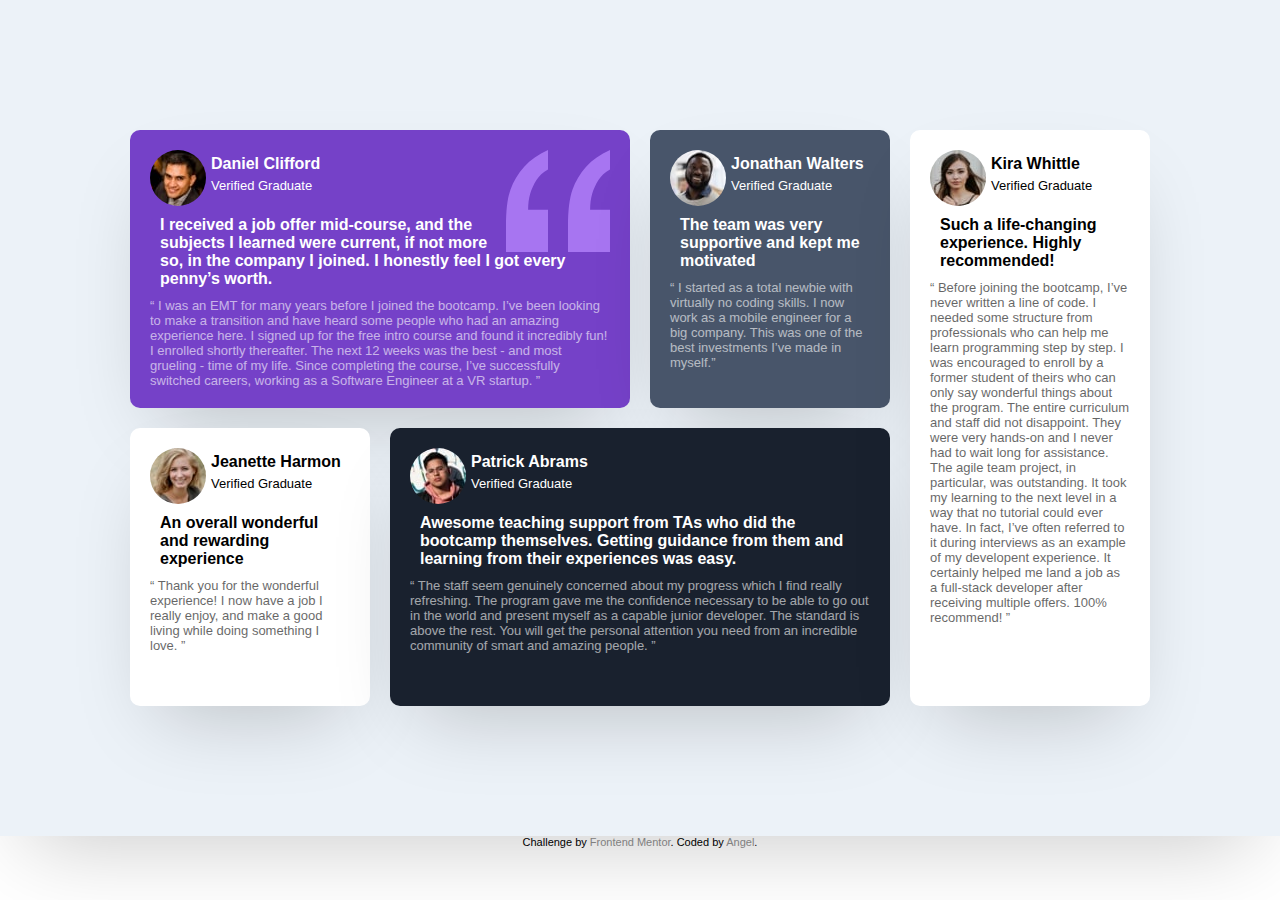
<file: index.html>
<!DOCTYPE html>
<html lang="en">
  <head>
    <meta charset="UTF-8" />
    <meta name="viewport" content="width=device-width, initial-scale=1.0" />
    <!-- displays site properly based on user's device -->

    <link
      rel="icon"
      type="image/png"
      sizes="32x32"
      href="./images/favicon-32x32.png"
    />
    <link rel="stylesheet" href="styles.css" />
    <link rel="stylesheet" href="https://fonts.google.com/specimen/Barlow+Semi+Condensed">

    <title>Frontend Mentor | [Angel]</title>
    
  </head>
  <body>
    <div class="back">
      <div class="whole one">
        <img src="./images/bg-pattern-quotation.svg" alt="src">
        <div class="name">
          <img src="./images/image-daniel.jpg" alt="pic" />
          <div class="sub">
            <p >Daniel Clifford</p>
            <p class="small">Verified Graduate</p>
          </div>
        </div>

        <p class="explain">
          I received a job offer mid-course, and the subjects I learned were
          current, if not more so, in the company I joined. I honestly feel I
          got every penny’s worth.
        </p>

        <p class="quote">
          “ I was an EMT for many years before I joined the bootcamp. I’ve been
          looking to make a transition and have heard some people who had an
          amazing experience here. I signed up for the free intro course and
          found it incredibly fun! I enrolled shortly thereafter. The next 12
          weeks was the best - and most grueling - time of my life. Since
          completing the course, I’ve successfully switched careers, working as
          a Software Engineer at a VR startup. ”
        </p>
      </div>

      <div class="whole two">
        <div class="name">
          <img src="./images/image-jonathan.jpg" alt="pic" />
          <div class="sub">
            <p>Jonathan Walters</p>
            <p class="small">Verified Graduate</p>
          </div>
        </div>

        <p class="explain">
          The team was very supportive and kept me motivated
        </p>

        <p class="quote">
          “ I started as a total newbie with virtually no coding skills. I now
          work as a mobile engineer for a big company. This was one of the best
          investments I’ve made in myself.”
        </p>
      </div>

      <div class="whole three">
        <div class="name">
          <img src="./images/image-jeanette.jpg" alt="pic" />
          <div class="sub">
            <p>Jeanette Harmon</p>
            <p class="small">Verified Graduate</p>
          </div>
        </div>

        <p class="explain">An overall wonderful and rewarding experience</p>

        <p class="quote">
          “ Thank you for the wonderful experience! I now have a job I really
          enjoy, and make a good living while doing something I love. ”
        </p>
      </div>

      <div class="whole four">
        <div class="name">
          <img src="./images/image-patrick.jpg" alt="pic" />
          <div class="sub">
            <p>Patrick Abrams</p>
            <p class="small">Verified Graduate</p>
          </div>
        </div>

        <p class="explain">
          Awesome teaching support from TAs who did the bootcamp themselves.
          Getting guidance from them and learning from their experiences was
          easy.
        </p>

        <p class="quote">
          “ The staff seem genuinely concerned about my progress which I find
          really refreshing. The program gave me the confidence necessary to be
          able to go out in the world and present myself as a capable junior
          developer. The standard is above the rest. You will get the personal
          attention you need from an incredible community of smart and amazing
          people. ”
        </p>
      </div>

      <div class="whole five">
        <div class="name">
          <img src="./images/image-kira.jpg" alt="pic" />
          <div class="sub">
            <p>Kira Whittle</p>
            <p class="small">Verified Graduate</p>
          </div>
        </div>

        <p class="explain">
          Such a life-changing experience. Highly recommended!
        </p>

        <p class="quote">
          “ Before joining the bootcamp, I’ve never written a line of code. I
          needed some structure from professionals who can help me learn
          programming step by step. I was encouraged to enroll by a former
          student of theirs who can only say wonderful things about the program.
          The entire curriculum and staff did not disappoint. They were very
          hands-on and I never had to wait long for assistance. The agile team
          project, in particular, was outstanding. It took my learning to the
          next level in a way that no tutorial could ever have. In fact, I’ve
          often referred to it during interviews as an example of my developent
          experience. It certainly helped me land a job as a full-stack
          developer after receiving multiple offers. 100% recommend! ”
        </p>
      </div>
    </div>

    <div class="attribution">
      Challenge by
      <a href="https://www.frontendmentor.io?ref=challenge" target="_blank"
        >Frontend Mentor</a
      >. Coded by <a href="#">Angel</a>.
    </div>
  </body>
</html>
</file>
<file: styles.css>
* {
  margin: 0;
  padding: 0;
  box-sizing: border-box;
  font-family: 'Barlow Semi Condensed', sans-serif;
}
.back {
  background: hsl(210, 46%, 95%);
  width: 600px;
  margin: auto;
  padding: 40px 20px;
  box-shadow: 0px 35px 82px -28px rgba(0, 0, 0, 0.21);
  display: grid;
  grid-template-columns: 1fr;
}
.one {
    background: hsl(263, 55%, 52%);
    color: white;
}
.one img {
    float: right;
}
.two {
    background: hsl(217, 19%, 35%);
    color: white;
}
.three, .five {
    background: white;
}
.four{
    background: hsl(219, 29%, 14%);
    color: white;
}
.whole{
    margin: 10px;
    padding: 20px;
    border-radius: 10px;
    box-shadow: 0px 35px 82px -28px rgba(0, 0, 0, 0.21);
}
.name {
    display: flex;
}
.name img {
    border-radius: 50%;
}
.name p{
    margin: 5px;
}
.sub p{
    font-weight: 600;
}
p.small, p.quote{
    font-size: 13px;
    font-weight: normal;
}
.whole .explain {
    font-weight: 600;
    font-size: 16px;
    margin: 10px;
}
.quote {
    opacity : 0.6;
}
.attribution {
  font-size: 11px;
  text-align: center;
}
.attribution a {
  color: grey;
  text-decoration: none;
}

@media screen and (min-width: 1000px) {
    .back{
        padding: 120px;
        grid-template-columns: 1fr 1fr 1fr 1fr ;
        grid-template-rows: 1fr 1fr;
        width: 100vw;
        padding-bottom: 120px;
    }
    .one{
        grid-row: 1/2;
        grid-column: 1/3;
    }
    .two{
        grid-row: 1/2;
        grid-column: 3/4;
    }
    .three {
        grid-row: 2/3;
        grid-column: 1/2;
    }
    .four{
        grid-row: 2/3;
        grid-column: 2/4;
    }
    .five {
        grid-row: 1/3;
        grid-column: 4/5;
    }
}
</file>
